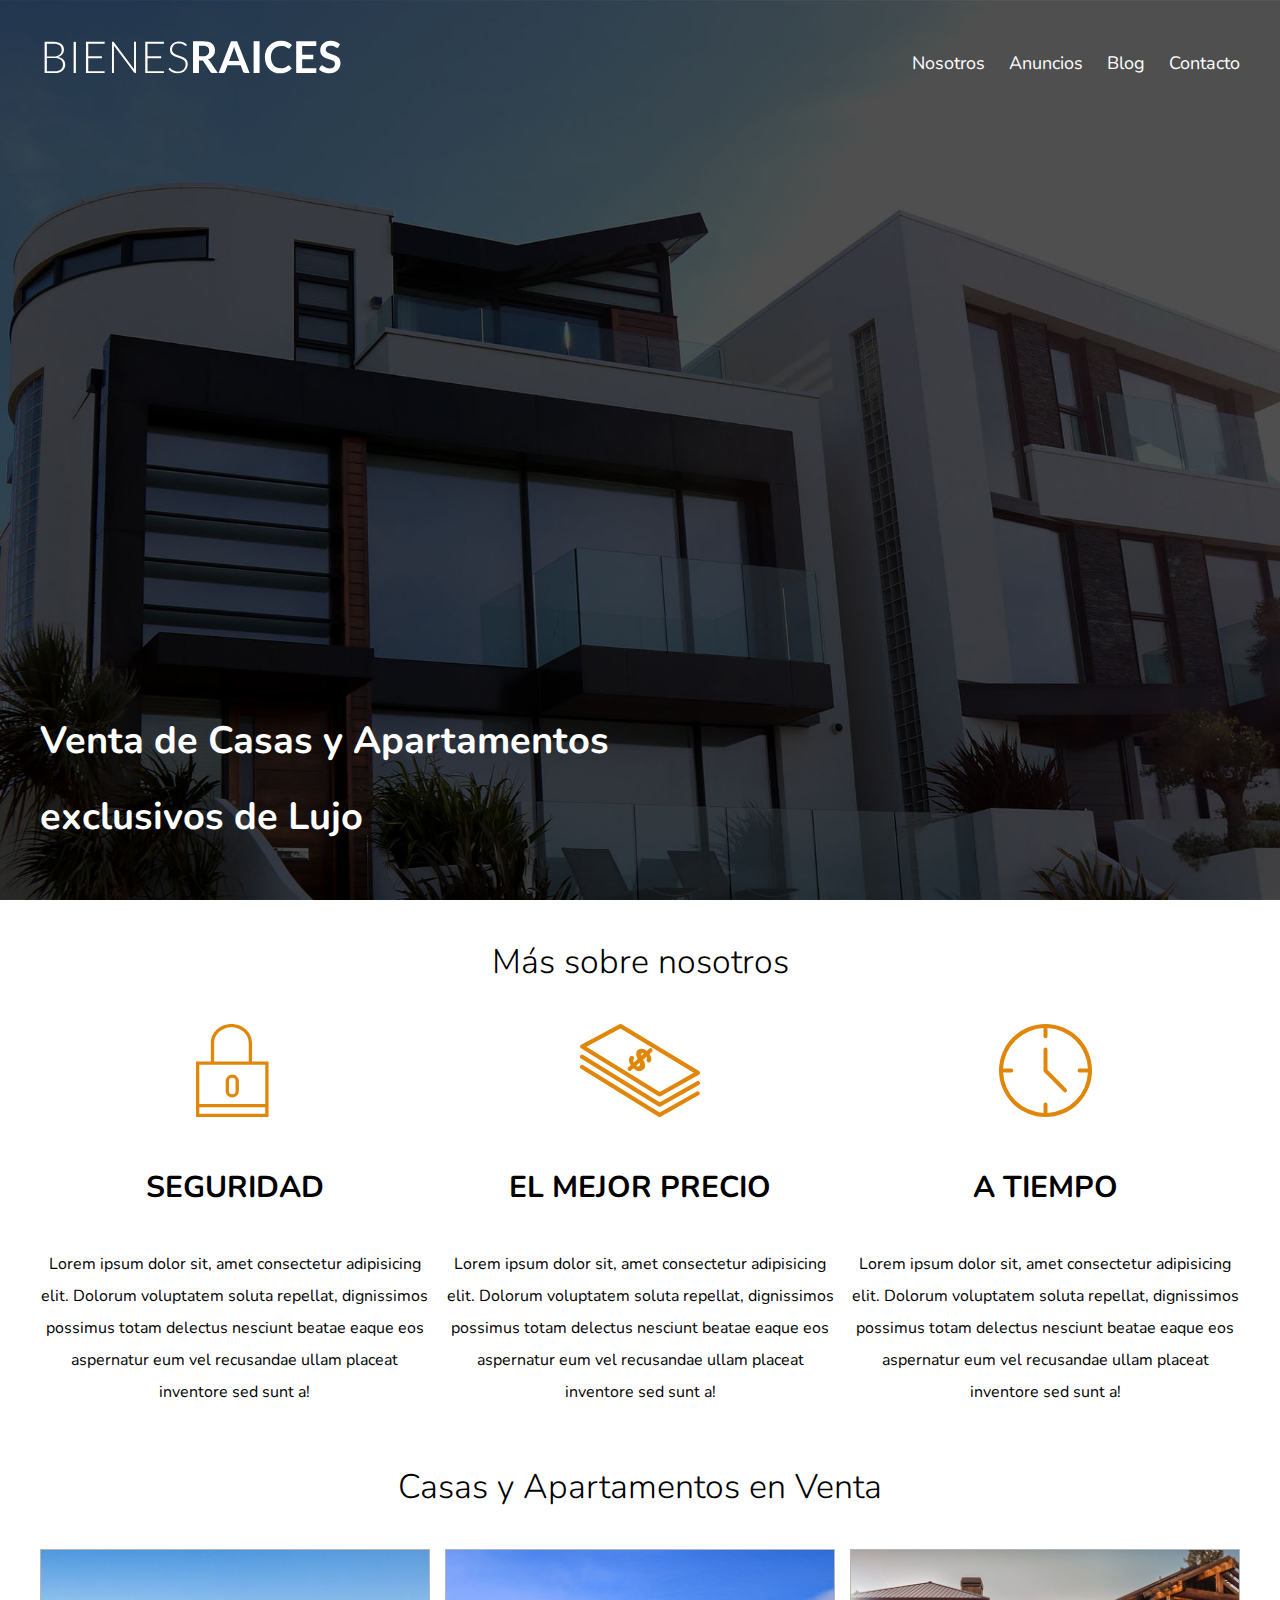
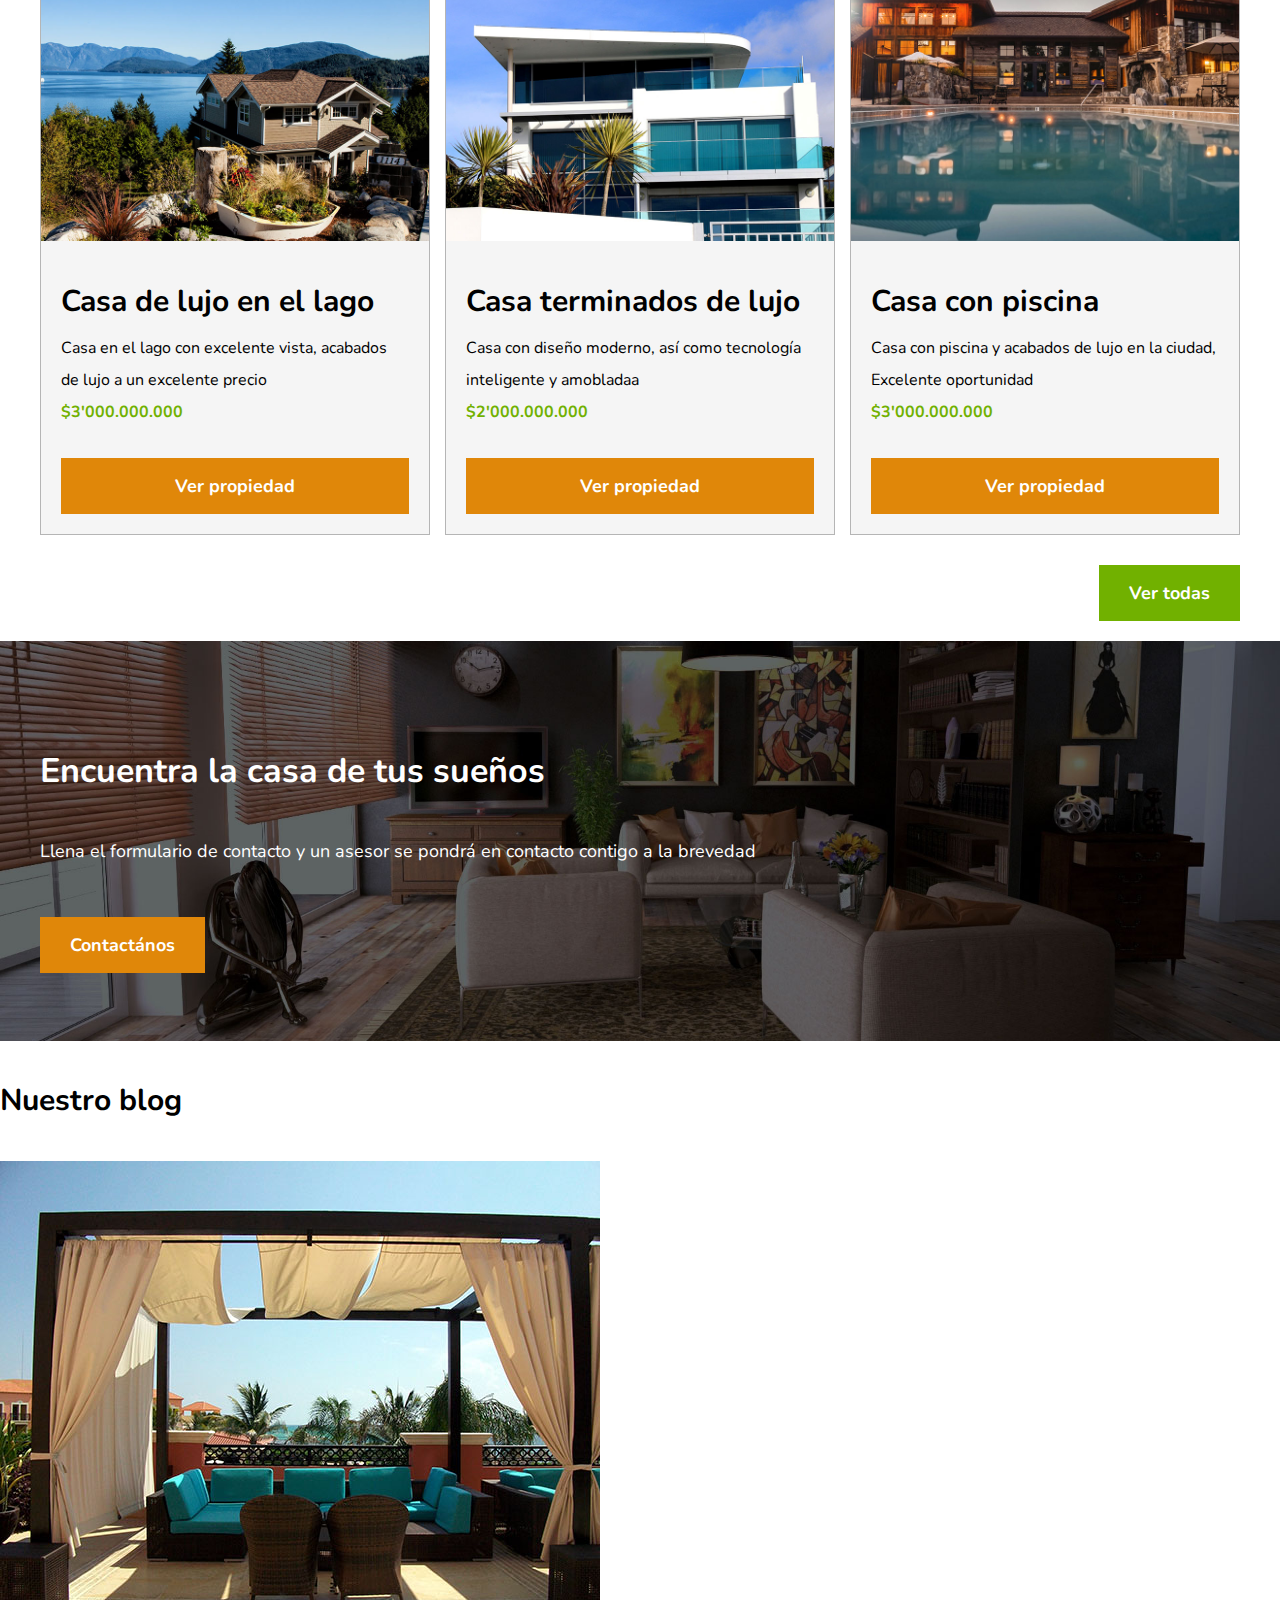
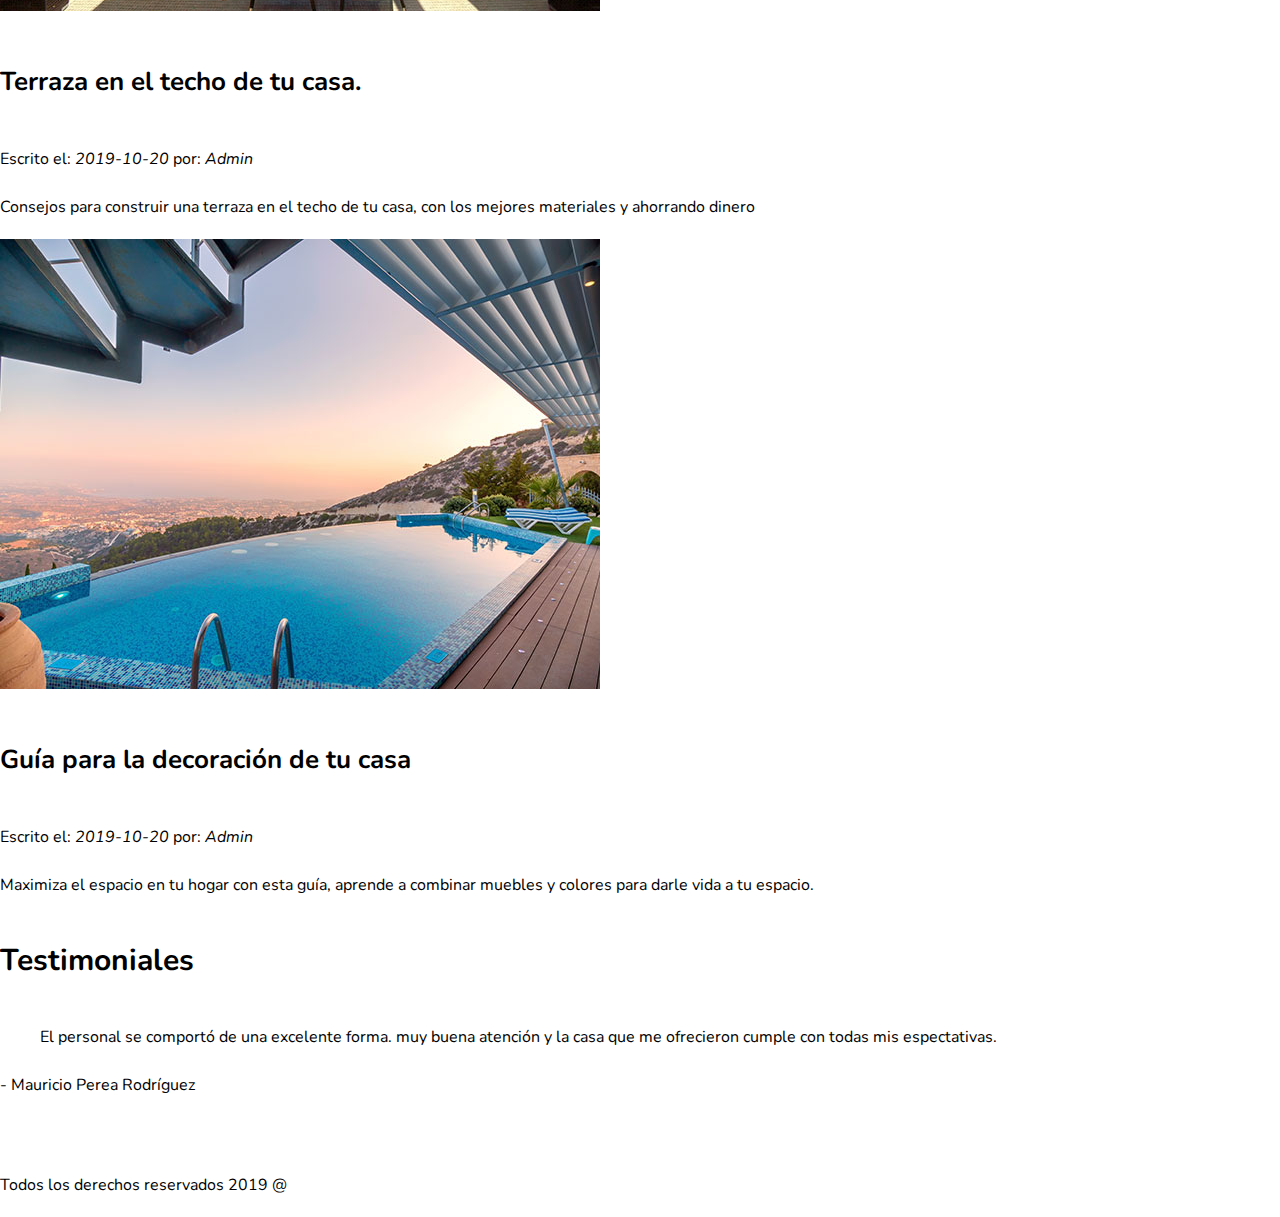
<file: index.html>
<!DOCTYPE html>
<html lang="en">
<head>
    <meta charset="UTF-8">
    <meta name="viewport" content="width=device-width, initial-scale=1.0">
    <meta http-equiv="X-UA-Compatible" content="ie=edge">
    <title>Bienes raices</title>
    <link href="https://fonts.googleapis.com/css?family=Nunito:300,400,700,900&display=swap" rel="stylesheet">
    <link rel="stylesheet" href="css/normalize.css">
    <link rel="stylesheet" href="css/styles.css">
</head>
<body>

    <header class="site-header inicio">
        <div class="contenedor contenido-header">
            <div class="barra">
                <a href="/">
                    <img src="img/logo.svg" alt="Logotipo de bienes raices">    
                </a>
                <nav class="navegacion">        
                    <a href="nosotros.html">Nosotros</a>
                    <a href="anuncios.html">Anuncios</a>
                    <a href="blog.html">Blog</a>
                    <a href="contacto.html">Contacto</a>
                </nav>
            </div>            
            <h1>Venta de Casas y Apartamentos exclusivos de Lujo</h1>
        </div> <!-- contenedor -->
    </header>

    <section class="contenedor">
        <h2 class="fw-300 centrar-texto">Más sobre nosotros</h2>
        <div class="iconos-nosotros">
            <div class="icono">
                <img src="img/icono1.svg" alt="Icono seguridad">
                <h3>Seguridad</h3>
                <p>Lorem ipsum dolor sit, amet consectetur adipisicing elit. Dolorum voluptatem soluta repellat, dignissimos possimus totam delectus nesciunt beatae eaque eos aspernatur eum vel recusandae ullam placeat inventore sed sunt a!</p>                
            </div>

            <div class="icono">
                <img src="img/icono2.svg" alt="Icono mejor precio">
                <h3>EL mejor precio</h3>
                <p>Lorem ipsum dolor sit, amet consectetur adipisicing elit. Dolorum voluptatem soluta repellat, dignissimos possimus totam delectus nesciunt beatae eaque eos aspernatur eum vel recusandae ullam placeat inventore sed sunt a!</p>
            </div>

            <div class="icono">
                <img src="img/icono3.svg" alt="Icono a tiempo">
                <h3>A tiempo</h3>
                <p>Lorem ipsum dolor sit, amet consectetur adipisicing elit. Dolorum voluptatem soluta repellat, dignissimos possimus totam delectus nesciunt beatae eaque eos aspernatur eum vel recusandae ullam placeat inventore sed sunt a!</p>                  
            </div>
        </div>
    </section>

    <main class="seccion contenedor">
        <h2 class="fw-300 centrar-texto">Casas y Apartamentos en Venta</h2>

        <div class="contenedor-anuncios">
            <div class="anuncio">
                <img src="img/anuncio1.jpg" alt="Anuncio casa en el lago">
                <div class="contenido-anuncio">
                    <h3>Casa de lujo en el lago</h3>
                    <p>Casa en el lago con excelente vista, acabados de lujo a un excelente precio</p>
                    <p class="precio">$3'000.000.000</p>
                    <a href="#" class="boton boton-amarillo d-block">Ver propiedad</a>
                </div>
            </div>

            <div class="anuncio">
                <img src="img/anuncio2.jpg" alt="Anuncio casa con terminados de lujo">
                <div class="contenido-anuncio">
                    <h3>Casa terminados de lujo</h3>
                    <p>Casa con diseño moderno, así como tecnología inteligente y amobladaa</p>
                    <p class="precio">$2'000.000.000</p>
                    <a href="#" class="boton boton-amarillo d-block">Ver propiedad</a>
                </div>
            </div>

            <div class="anuncio">
                <img src="img/anuncio3.jpg" alt="Anuncio casa con piscina">
                <div class="contenido-anuncio">
                    <h3>Casa con piscina</h3>
                    <p>Casa con piscina y acabados de lujo en la ciudad, Excelente oportunidad</p>
                    <p class="precio">$3'000.000.000</p>
                    <a href="#" class="boton boton-amarillo d-block">Ver propiedad</a>
                </div>
            </div>
        </div>
        
        <div class="ver-todas">
            <a href="anuncios.html" class="boton boton-verde">Ver todas</a>
        </div>
    </main>

    <section class="imagen-contacto">
        <div class="contenedor contenido-contacto">
            <h2>Encuentra la casa de tus sueños</h2>
            <p>Llena el formulario de contacto y un asesor se pondrá en contacto contigo a la brevedad</p>
            <a href="contacto.html" class="boton boton-amarillo">Contactános</a>
        </div>
        
    </section>

    <section>
        <h3>Nuestro blog</h3>

        <article>
            <img src="img/blog1.jpg" alt="blog 1">
            <h4>Terraza en el techo de tu casa.</h4>
            <p>Escrito el: <em>2019-10-20</em>  por: <em>Admin</em> </p>
            <p>Consejos para construir una terraza en el techo de tu casa, con los mejores materiales y ahorrando dinero</p>
        </article>

        <article>
            <img src="img/blog2.jpg" alt="blog 2">
            <h4>Guía para la decoración de tu casa</h4>
            <p>Escrito el: <em>2019-10-20</em>  por: <em>Admin</em> </p>
            <p>Maximiza el espacio en tu hogar con esta guía, aprende a combinar muebles y colores para darle vida a tu espacio.</p>
        </article>
    
    </section>

    <section>
        <h3>Testimoniales</h3>
        <blockquote>
            El personal se comportó de una excelente forma. muy buena atención y la casa que me ofrecieron cumple con todas mis espectativas.
        </blockquote>
        <p>- Mauricio Perea Rodríguez</p>
    </section>

    <footer>
        <nav class="navegacion">
            <a href="nosotros.html">Nosotros</a>
            <a href="anuncios.html">Anuncios</a>
            <a href="blog.html">Blog</a>
            <a href="contacto.html">Contacto</a>
        </nav>
        <p>Todos los derechos reservados 2019 &commat;</p>  
    </footer>

</body>
</html>
</file>
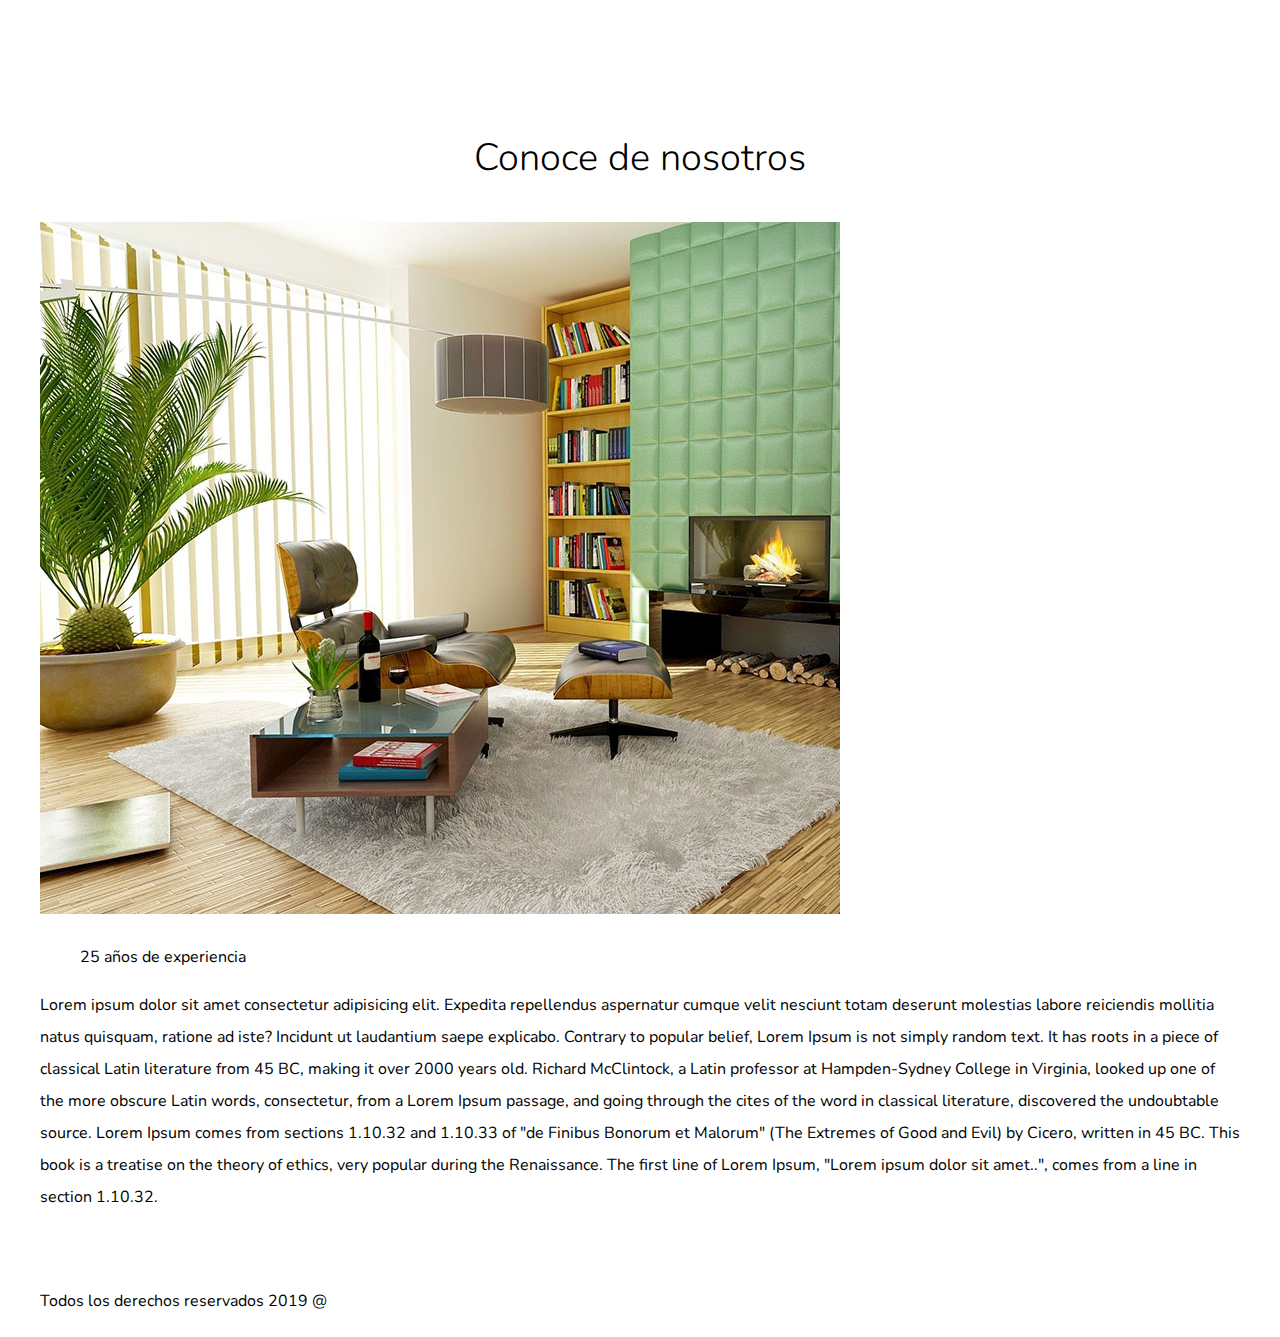
<file: nosotros.html>
<!DOCTYPE html>
<html lang="en">
<head>
    <meta charset="UTF-8">
    <meta name="viewport" content="width=device-width, initial-scale=1.0">
    <meta http-equiv="X-UA-Compatible" content="ie=edge">
    <title>Bienes raices</title>
    <link href="https://fonts.googleapis.com/css?family=Nunito:300,400,700,900&display=swap" rel="stylesheet">
    <link rel="stylesheet" href="css/normalize.css">
    <link rel="stylesheet" href="css/styles.css">
</head>
<body>

    <header class="site-header">
        <div class="contenedor contenido-header">
            <div class="barra">
                <a href="/">
                    <img src="img/logo.svg" alt="Logotipo de bienes raices">    
                </a>
                <nav class="navegacion">        
                    <a href="nosotros.html">Nosotros</a>
                    <a href="anuncios.html">Anuncios</a>
                    <a href="blog.html">Blog</a>
                    <a href="contacto.html">Contacto</a>
                </nav>
            </div>
        </div> <!-- contenedor -->
    </header>

    <main class="contenedor">
        <h1 class="fw-300 centrar-texto">Conoce de nosotros</h1>
        <div class="contenido-nosotros">
            <div class="imagen">
                <img src="img/nosotros.jpg" alt="Imagen sobre nosotros" >
            </div>
            <div class="texto-nosotros">
                <blockquote>25 años de experiencia</blockquote>
                <p>Lorem ipsum dolor sit amet consectetur adipisicing elit. Expedita repellendus aspernatur cumque velit nesciunt totam deserunt molestias labore reiciendis mollitia natus quisquam, ratione ad iste? Incidunt ut laudantium saepe explicabo.

                    Contrary to popular belief, Lorem Ipsum is not simply random text. It has roots in a piece of classical Latin literature from 45 BC, making it over 2000 years old. Richard McClintock, a Latin professor at Hampden-Sydney College in Virginia, looked up one of the more obscure Latin words, consectetur, from a Lorem Ipsum passage, and going through the cites of the word in classical literature, discovered the undoubtable source. Lorem Ipsum comes from sections 1.10.32 and 1.10.33 of "de Finibus Bonorum et Malorum" (The Extremes of Good and Evil) by Cicero, written in 45 BC. This book is a treatise on the theory of ethics, very popular during the Renaissance. The first line of Lorem Ipsum, "Lorem ipsum dolor sit amet..", comes from a line in section 1.10.32.
                </p>
            </div>
        </div>
    </main>

    
    <footer class="site-footer seccion">
        <div class="contenedor contenedor-footer">
            <nav class="navegacion">
                <a href="nosotros.html">Nosotros</a>
                <a href="anuncios.html">Anuncios</a>
                <a href="blog.html">Blog</a>
                <a href="contacto.html">Contacto</a>
            </nav>
            <p class="copyright">Todos los derechos reservados 2019 &commat;</p> 
        </div> 
    </footer>

</body>
</html>
</file>
<file: css/styles.css>
html{
    box-sizing: border-box;
    font-size: 62.5%; /** RESET para REMS => 62.5% = 10px de 16px **/
}
*, *:before, *:after {
    box-sizing: inherit
}

body {
    font-family: 'Nunito', sans-serif;
    font-size: 1.6rem;
    line-height: 2;
}

/* Globales */
img {
    max-width: 100%;
}

.contenedor {
    max-width: 120rem;
    margin: 0 auto;
}

h1 {
    font-size: 3.8rem;
}

h2 {
    font-size: 3.4rem;
}

h3 {
    font-size: 3rem;
}

h4 {
    font-size: 2.6rem;
}

/* Utilidades */
.seccion {
    margin-top: 2rem;
    margin-bottom: 2rem;
}

.fw-300 {
    font-weight: 300;
}

.centrar-texto {
    text-align: center;
}

.d-block {
    display: block!important;
}

/* Botones */
.boton {
    color: #ffffff;
    font-weight: 700;
    text-decoration: none;
    font-size: 1.8rem;
    padding: 1rem 3rem;
    margin-top: 3rem;
    display: inline-block;
    text-align: center;
}
.boton-amarillo {
    background: #E08709;
}
.boton-verde {
    background: #71B100;
}

/* Header */
.site-header.inicio {
    background-image: url('../img/header.jpg');
    background-position: center center;
    background-size: cover;
    height: 100vh;
    min-height: 60rem;
}

.contenido-header {
    height: 100%;
    display: flex;
    flex-direction: column;
    justify-content: space-between;
}

.contenido-header h1 {
    color: #ffffff;
    padding-bottom: 2rem;
    max-width: 60rem;
    line-height: 2;
}

.barra {
    display: flex;
    justify-content: space-between;
    align-items: center;
    padding-top: 3rem;
}

/** Navegación **/
.navegacion a {
    color: #ffffff;
    text-decoration: none;
    font-size: 1.8rem; /** 18px */
    margin-right: 2rem;
}

.navegacion a:hover {
    color: #71B100;
}

.navegacion a:last-of-type {
    margin: 0;
}

/** Iconos nosotros **/

.iconos-nosotros {
    display: flex;
    justify-content: space-between;
}

.icono {
    flex-basis: calc(33.3% - 1rem);
    text-align: center;
}

.icono h3 {
    text-transform: uppercase;
}

/* Anuncios */
.contenedor-anuncios {
    display: flex;
    justify-content: space-between;
}
.anuncio {
    flex-basis: calc(33.3% - 1rem);
    border: 1px solid #b5b5b5;
    background: #f5f5f5;
}

.contenido-anuncio {
    padding: 2rem;
}

.contenido-anuncio h3, 
.contenido-anuncio p {
    margin: 0;
}

.precio {
    color:#71B100;
    font-weight: 700;
}

.ver-todas {
    display: flex;
    justify-content: flex-end;
}

/** contacto home **/
.imagen-contacto {
    background-image: url(../img/encuentra.jpg);
    background-position: center center;
    background-size: cover;
    height: 40rem;
    display: flex;
    align-items: center; 
}

.contenido-contacto {
    flex: 1;
    color: #ffffff;
}

.contenido-contacto p {
    font-size: 1.8rem;
}
</file>
